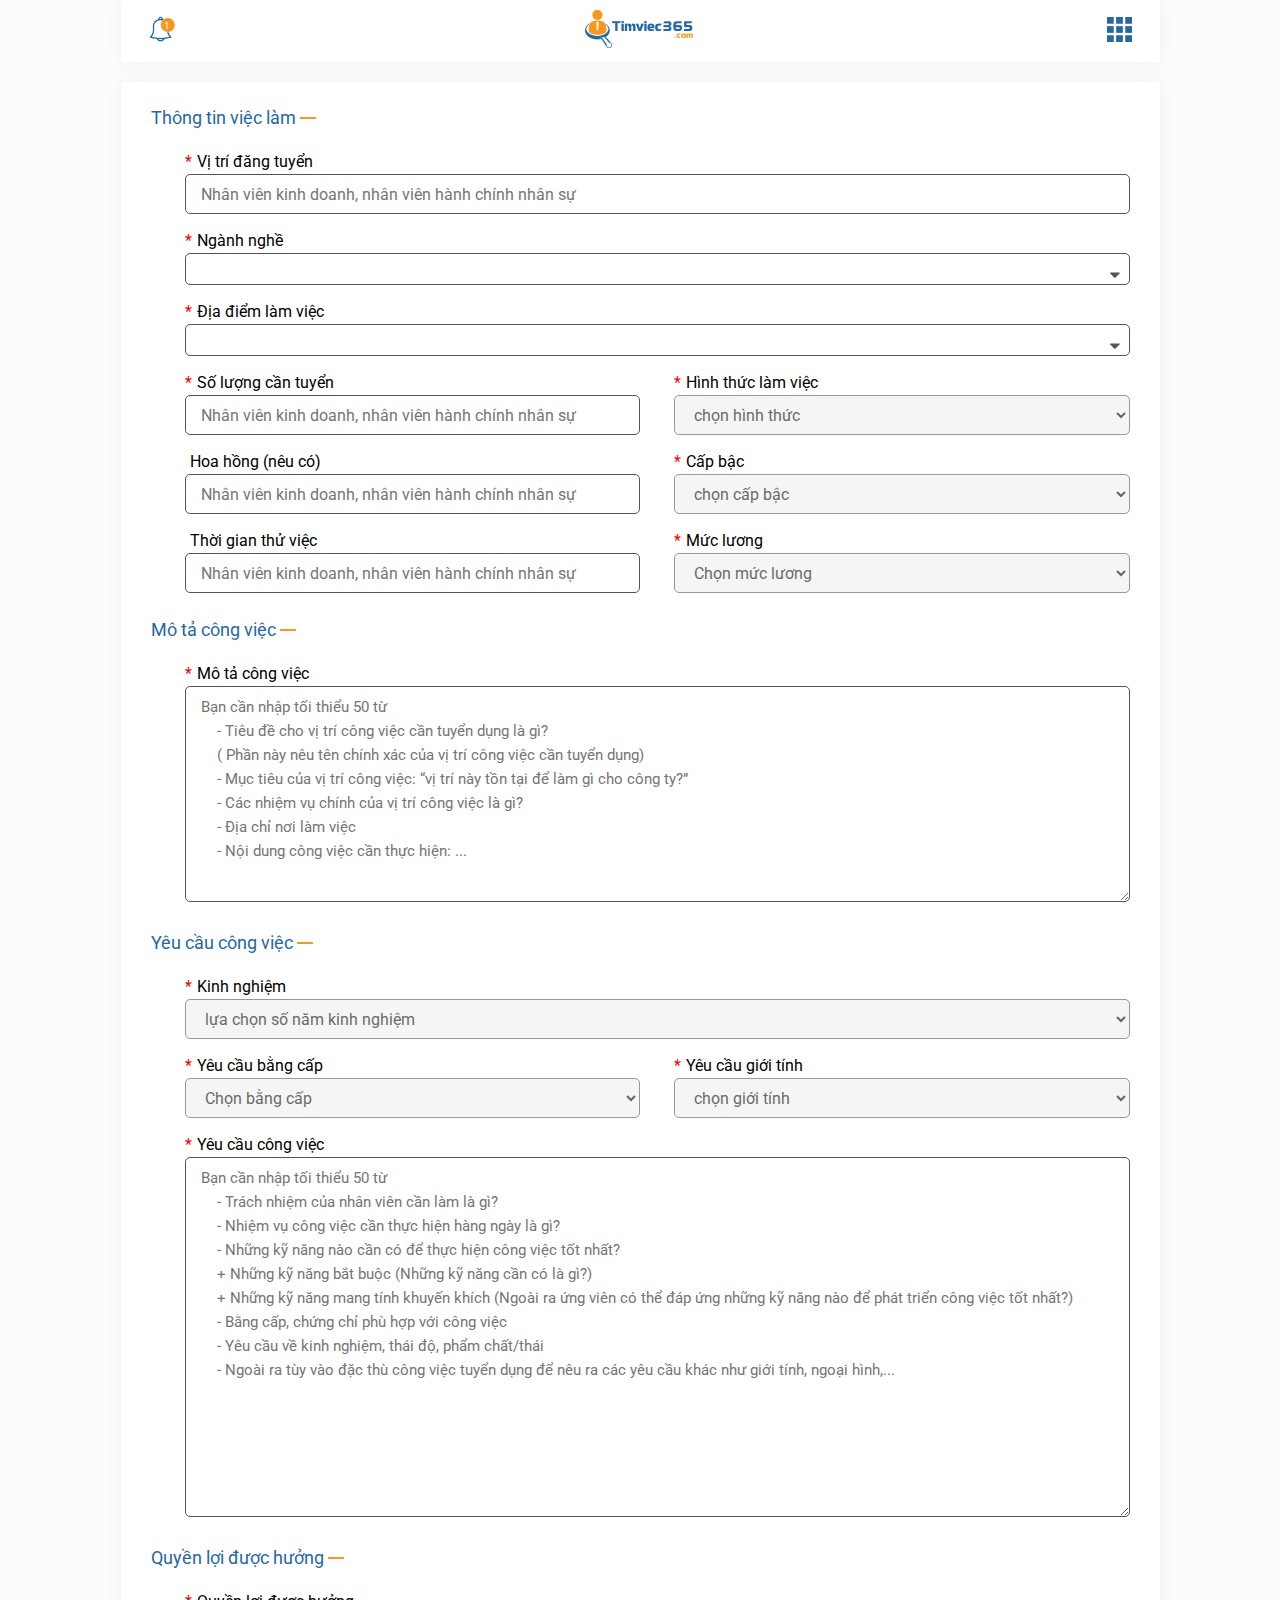
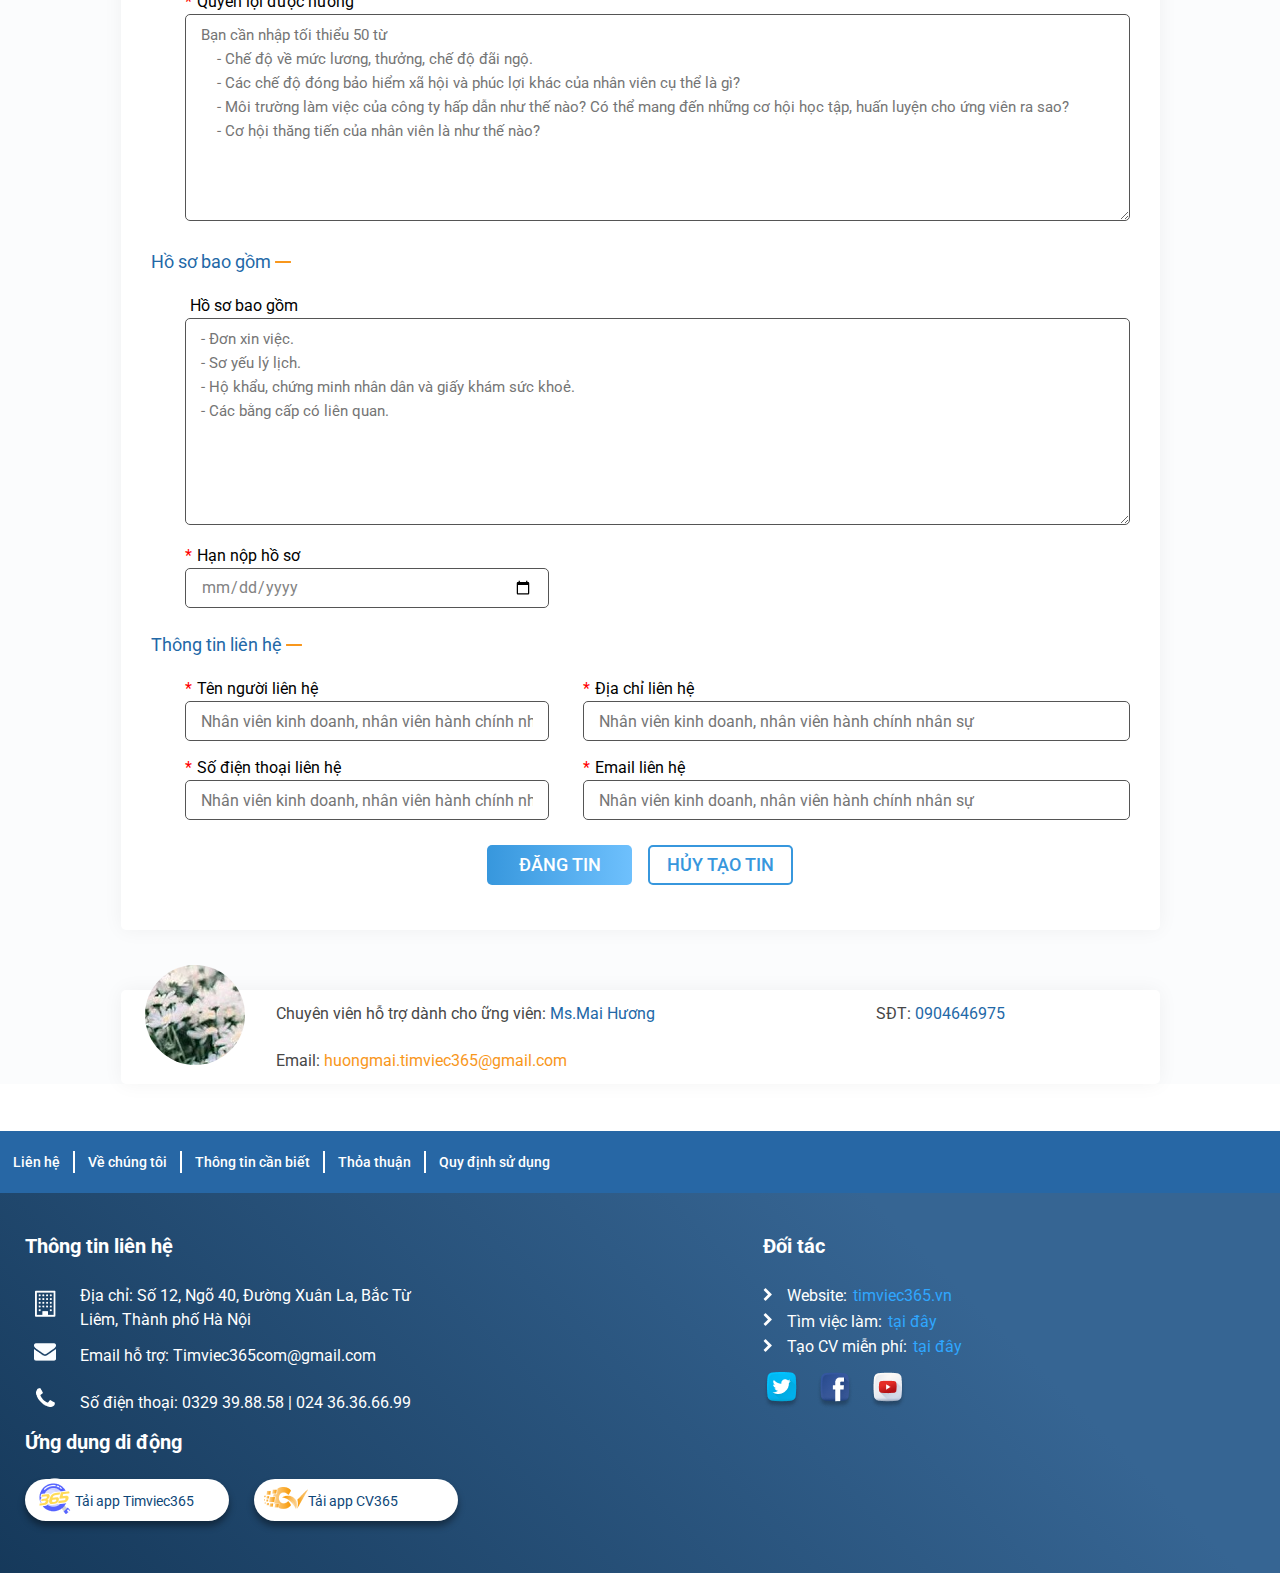
<file: index.html>
<!DOCTYPE html>
<html lang="en">

<head>
    <meta charset="UTF-8">
    <meta http-equiv="X-UA-Compatible" content="IE=edge">
    <meta name="viewport" content="width=device-width, initial-scale=1.0">
    <link rel="stylesheet" href="./style/main.css" />
    <title>Thông tin ứng viên</title>
</head>

<body>
    <div class="d_flex">
        <div class="page_cover" onclick="hideMenu()"></div>
        <div class="left_nav">
            <header class="d_flex justify_content_center align_items_center tab_button">
                <img src="./image/logo_trang.png" alt="timviec365.com">

                <div class="menu_cancel">
                    <img onclick="hideMenu()" style="width: 1.3rem;" src="./image/icon/cancel.svg" alt="">
                </div>
            </header>
            <section class="user_info ">
                <div class="user_image ">
                    <div class="user_name"><span>NHÀ TUYỂN DỤNG</span></div>
                    <img src="./image/logo.png" alt="timviec365.com" />
                </div>
                <div class="user_title"><span>Công ty Công nghệ thông tin - VNPT</span></div>
            </section>
            <section class="nav">
                <div class="nav_item " tab_target="quan_ly_chung" onclick="openTab(this)">
                    <div class="item_wrapper ">
                        <div class="tab_img"><img src="./image/icon/quan_ly_chung.png" alt=""></div>
                        <div><span>Quản lý chung</span></div>
                    </div>
                </div>

                <div class="nav_item collapse active" role="button">
                    <div class="item_wrapper justify_content_between">
                        <div class="d_flex align_items_center">
                            <div class="tab_img"><img src="./image/icon/tin_tuyen_dung.png" alt=""></div>
                            <div><span>Tin tuyển dụng</span></div>
                        </div>
                        <div>
                            <img class="collapse_togle rotage_180" src="./image/icon/arrow_down.png" alt="">
                        </div>
                    </div>
                </div>
                <div class="collapse_content" style="max-height: none;">
                    <div class="nav_collapse_item collapse_item">
                        <div class="item_wrapper ">
                            <div class="d_flex align_items_center" tab_target="dang_tin_moi" onclick="openTab(this)">
                                <div class="tab_img"></div>
                                <div class="dot dot_active"></div>
                                <div><span>Đăng tin mới</span></div>
                            </div>
                        </div>
                    </div>
                    <div class="nav_collapse_item collapse_item">
                        <div class="item_wrapper ">
                            <div class="d_flex align_items_center">
                                <div class="tab_img"></div>
                                <div class="dot "></div>
                                <div><span>Quản lý tin</span></div>
                            </div>
                        </div>
                    </div>
                    <div class="nav_collapse_item collapse_item ">
                        <div class="item_wrapper ">
                            <div class="d_flex align_items_center">
                                <div class="tab_img"></div>
                                <div class="dot"></div>
                                <div><span>Tin đã đăng</span></div>
                            </div>
                        </div>
                    </div>
                </div>


                <div class="nav_item collapse ">
                    <div class="item_wrapper justify_content_between">
                        <div class="d_flex align_items_center">
                            <div class="tab_img"><img src="./image/icon/quan_ly_ho_so.png" alt=""></div>
                            <div><span>Quản lý hồ sơ</span></div>
                        </div>
                        <div>
                            <img class="collapse_togle" src="./image/icon/arrow_down.png" alt="">
                        </div>
                    </div>
                </div>

                <div class="collapse_content">
                    <div class="nav_collapse_item  collapse_item">
                        <div class="item_wrapper  ">
                            <div class="d_flex align_items_center">
                                <div class="tab_img"></div>
                                <div class="dot dot_active"></div>
                                <div><span>Lọc hồ sơ</span></div>
                            </div>
                        </div>
                    </div>
                    <div class="nav_collapse_item  collapse_item">
                        <div class="item_wrapper ">
                            <div class="d_flex align_items_center">
                                <div class="tab_img"></div>
                                <div class="dot"></div>
                                <div><span>Thêm hồ so</span></div>
                            </div>
                        </div>
                    </div>
                </div>

                <div class="nav_item collapse ">
                    <div class="item_wrapper justify_content_between">
                        <div class="d_flex align_items_center">
                            <div class="tab_img"><img src="./image/icon/tim_kiem_ung_vien.png" alt=""></div>
                            <div><span>Tìm kiếm ứng viên</span></div>
                        </div>
                        <div>
                            <img class="collapse_togle" src="./image/icon/arrow_down.png" alt="">
                        </div>
                    </div>
                </div>
                <div class="collapse_content">
                    <div class="nav_collapse_item collapse_item ">
                        <div class="item_wrapper ">
                            <div class="d_flex align_items_center">
                                <div class="tab_img"></div>
                                <div class="dot dot_active"></div>
                                <div><span>Ứng viên mới</span></div>
                            </div>
                        </div>
                    </div>
                    <div class="nav_collapse_item  collapse_item">
                        <div class="item_wrapper ">
                            <div class="d_flex align_items_center">
                                <div class="tab_img"></div>
                                <div class="dot"></div>
                                <div><span>Danh sách ứng viên</span></div>
                            </div>
                        </div>
                    </div>
                </div>

                <div class="nav_item  ">
                    <div class="item_wrapper justify_content_between">
                        <div class="d_flex align_items_center">
                            <div class="tab_img"><img src="./image/icon/giui_mail.png" alt=""></div>
                            <div><span>Giửi Gmail marketing</span></div>
                        </div>
                        <div>

                        </div>
                    </div>
                </div>
                <div class="nav_item  ">
                    <div class="item_wrapper justify_content_between">
                        <div class="d_flex align_items_center">
                            <div class="tab_img"><img src="./image/icon/tin_nhan_tu_ung_vien.png" alt=""></div>
                            <div><span>Tin nhắn ứng viên</span></div>
                        </div>
                        <div>

                        </div>
                    </div>
                </div>
                <div class="nav_item  ">
                    <div class="item_wrapper justify_content_between">
                        <div class="d_flex align_items_center">
                            <div class="tab_img"><img src="./image/icon/quan_ly_tai_khoan.png" alt=""></div>
                            <div><span>Quản lý tài khoản</span></div>
                        </div>
                        <div>

                        </div>
                    </div>
                </div>
                <div class="nav_item  ">
                    <div class="item_wrapper justify_content_between">
                        <div class="d_flex align_items_center">
                            <div class="tab_img"><img src="./image/icon/dong_gop_y_kien.png" alt=""></div>
                            <div><span>Đóng góp ý kiến</span></div>
                        </div>
                        <div>

                        </div>
                    </div>
                </div>
            </section>
        </div>
        <div class="main_content">
            <div class="container">
                <div class="nav_bar">
                    <div class="CV_filer_price">
                        <span>Điểm mất phí lọc hồ sơ: <b>50</b></span>
                    </div>
                    <nav>
                        <ul>
                            <li>Trang chủ</li>
                            <li>Bảng giá</li>
                            <li>Đăng tin</li>
                            <li>Tìm kiếm ững viên</li>
                        </ul>
                        <div class="notify">
                            <img src="./image/icon/bell.png" alt="">
                            <span>1</span>
                        </div>

                        <div class=" logout">
                            <div>
                                <img src="./image/icon/logout.png" alt="">
                            </div>
                            <div><span>Đăng xuất</span></div>
                        </div>

                        <div class="header_mobile">
                            <img src="./image/logo_big.png" alt="">
                        </div>
                        <div class="header_mobile">
                            <img onclick="showMenu()" class="menu_icon" src="./image/icon/menu.png" alt="">
                        </div>
                    </nav>
                    <div class="mobile_menu ">
                        <div class="menu_cancel">
                            <img onclick="hideMenu()" style="width: 1.3rem;" src="./image/icon/cancel.svg" alt="">
                        </div>
                        <ul>
                            <li>Trang chủ</li>
                            <li>Bảng giá</li>
                            <li>Đăng tin</li>
                            <li>Tìm kiếm ững viên</li>
                        </ul>
                        <div class=" logout">
                            <div>
                                <img src="./image/icon/logout.png" alt="">
                            </div>
                            <div><span>Đăng xuất</span></div>
                        </div>
                    </div>
                </div>


                <div class="work_place">
                    <section class="user_infomation">
                        <div class="user_detail">
                            <div class="user_avata" style="background: url(./image/user_avata.jpg);">
                            </div>
                            <div class="detail_item">
                                <span>Chuyên viên hỗ trợ<span class="hidden_text"> dành cho ững viên</span>: <span class="hightlight">Ms.Mai Hương</span></span>
                            </div>
                            <div class="detail_item">
                                <span>SĐT: <span class="hightlight"> 0904646975</span></span>
                            </div>
                            <div class="detail_item zalo">
                                <span>Zalo: <span class="hightlight">0904646975</span></span>
                            </div>
                            <div class="detail_item">
                                <span>Email: <span class="hightlight email">huongmai.timviec365@gmail.com</span></span>
                            </div>
                        </div>
                    </section>
                    <section class="page_tab general_setting quan_ly_chung ">
                        <div class="tab_content">
                            <div>
                                <img src="./image/gift.svg" alt="">
                            </div>
                            <div>
                                <h3>CHÚC MỪNG BẠN ĐÃ ĐĂNG TIN TUYỂN DỤNG THÀNH CÔNG</h3>
                            </div>
                            <div>
                                <p>Tin tuyển dụng của bạn đã được duyệt và được hiển thị trong danh sách việc làm của Timviec365.com</p>
                                <br/>
                                <p>Tin tuyển dụng của bạn có thể chưa tối ưu về nội dung để tiếp cận nhiều ứng viên và thu hút ứng viên nộp hồ sơ, hãy liên hệ với chuyên viên để chúng tôi có thể hướng dẫn bạn đăng tin hiệu quả nhất</p>
                                <br/>
                                <p>Tăng tốc tuyển dụng ! Chúng tôi sẽ tối ưu nội dung đăng tin giúp bạn, cùng đó đưa ra giải pháp hiệu quả và chiến lược tuyển dụng trên facebook, google,... giúp tìm được ứng viên chất lượng nhanh chóng</p>
                            </div>

                            <div class=" refer_link">
                                <a class="button_pill" href="#"><span>Tăng tốc ứng dụng</span></a>
                                <a class="button_pill" style="background: #3797DD;" href="#"><span>ứng viên tiềm năng</span></a>
                            </div>
                        </div>
                    </section>

                    <section class="page_tab CV_filer_form dang_tin_moi page_tab_avtive">
                        <form action="#" method="POST">
                            <div class="job_filler  ">
                                <div class="fillter_title fillter_collapse">
                                    <div>
                                        <span>
                                        Thông tin việc làm
                                    </span>
                                    </div>

                                    <div class="fillter_toggle  collapse_togle ">
                                        <span></span>
                                        <span></span>
                                    </div>
                                </div>
                                <div class="fillter_content collapse_content " style="max-height:none">
                                    <div class="fillter_input">
                                        <div>
                                            <label>
                                            <span>*</span>
                                            <span>Vị trí đăng tuyển</span>
                                            </label>
                                        </div>
                                        <div>
                                            <input required class="input_required" type="text" name="job_posision" placeholder="Nhân viên kinh doanh, nhân viên hành chính nhân sự">
                                        </div>
                                    </div>

                                    <div class="fillter_input">
                                        <div>
                                            <label>
                                            <span>*</span>
                                            <span>Ngành nghề</span>
                                            </label>
                                        </div>
                                        <div>
                                            <div class="selector">
                                                <div class="selector_holder" onclick="openDropDown(this)">

                                                </div>
                                                <div class="selector_dropdown ">
                                                    <div class="select_item ">
                                                        trưởng phòng
                                                    </div>
                                                    <div class="select_item ">
                                                        nhân viên
                                                    </div>
                                                    <div class="select_item ">
                                                        hanh chinh
                                                    </div>
                                                </div>
                                                <div class="drop_down_toggle">
                                                    <img src="./image/icon/down_toggle.png" alt="">
                                                </div>
                                            </div>
                                        </div>
                                    </div>

                                    <div class="fillter_input">
                                        <div>
                                            <label>
                                            <span>*</span>
                                            <span>Địa điểm làm việc</span>
                                            </label>
                                        </div>
                                        <div>
                                            <div class="selector">
                                                <div class="selector_holder" onclick="openDropDown(this)">

                                                </div>

                                                <div class="selector_dropdown ">
                                                    <div class="select_item ">
                                                        Hà nội
                                                    </div>
                                                    <div class="select_item ">
                                                        Hồ chí minh
                                                    </div>
                                                    <div class="select_item ">
                                                        Đà nẵng
                                                    </div>
                                                </div>
                                                <div class="drop_down_toggle">
                                                    <img src="./image/icon/down_toggle.png" alt="">
                                                </div>
                                            </div>
                                        </div>
                                    </div>
                                    <div class="filter_wrapper">
                                        <div class="fillter_input">
                                            <div>
                                                <label>
                                                <span>*</span>
                                                <span>Số lượng cần tuyển</span>
                                                </label>
                                            </div>
                                            <div>
                                                <input required class="input_required" type="text" name="job_posision" placeholder="Nhân viên kinh doanh, nhân viên hành chính nhân sự">
                                            </div>
                                        </div>
                                        <div class="fillter_input">
                                            <div>
                                                <label>
                                                <span>*</span>
                                                <span>Hình thức làm việc</span>
                                                </label>
                                            </div>
                                            <div>
                                                <select required>
                                                    <option value="" disabled selected>chọn hình thức </option>
                                                    <option value="online">online</option>
                                                    <option value="partime">partime</option>
                                                    <option value="fulltime">fulltime</option>
                                                    </select>
                                            </div>
                                        </div>
                                        <div class="fillter_input">
                                            <div>
                                                <label>
                                                <span></span>
                                                <span>Hoa hồng (nêu có)</span>
                                                </label>
                                            </div>
                                            <div>
                                                <input type="text" name="job_posision" placeholder="Nhân viên kinh doanh, nhân viên hành chính nhân sự">
                                            </div>
                                        </div>
                                        <div class="fillter_input">
                                            <div>
                                                <label>
                                                <span>*</span>
                                                <span>Cấp bậc</span>
                                                </label>
                                            </div>
                                            <div>
                                                <select required> 
                                                    <option value="" disabled selected>chọn cấp bậc</option>
                                                    <option value="truong phong">trưởng phòng</option>
                                                    <option value="nhan vien">nhân viên</option>
                                                   
                                                    </select>
                                            </div>
                                        </div>
                                        <div class="fillter_input">
                                            <div>
                                                <label>
                                                <span></span>
                                                <span>Thời gian thử việc</span>
                                                </label>
                                            </div>
                                            <div>
                                                <input type="text" name="job_posision" placeholder="Nhân viên kinh doanh, nhân viên hành chính nhân sự">
                                            </div>
                                        </div>
                                        <div class="fillter_input">
                                            <div>
                                                <label>
                                                <span>*</span>
                                                <span>Mức lương</span>
                                                </label>
                                            </div>
                                            <div>
                                                <select required>
                                                    <option value="" disabled selected>Chọn mức lương</option>
                                                    <option value="5-10"> 5 ~ 10 triệu </option>
                                                    <option value="10-20"> 10 ~ 20 triệu </option>
                                                    <option value="20-30"> 20 ~ 30 triệu </option>
                                                    </select>
                                            </div>
                                        </div>

                                    </div>
                                </div>

                            </div>
                            <div class="job_filler  ">
                                <div class="fillter_title fillter_collapse">
                                    <div>
                                        <span>
                                        Mô tả công việc
                                    </span>
                                    </div>

                                    <div class="fillter_toggle  collapse_togle ">
                                        <span></span>
                                        <span></span>
                                    </div>
                                </div>
                                <div class="fillter_content collapse_content " style="max-height: none;">

                                    <div class="fillter_input">
                                        <div>
                                            <label>
                                            <span>*</span>
                                            <span>Mô tả công việc</span>
                                            </label>
                                        </div>
                                        <div>
                                            <textarea id="job_descript" style="height:216px" name="job_descript" placeholder="Bạn cần nhập tối thiểu 50 từ
    - Tiêu đề cho vị trí công việc cần tuyển dụng là gì?
    ( Phần này nêu tên chính xác của vị trí công việc cần tuyển dụng)
    - Mục tiêu của vị trí công việc: “vị trí này tồn tại để làm gì cho công ty?”
    - Các nhiệm vụ chính của vị trí công việc là gì?
    - Địa chỉ nơi làm việc
    - Nội dung công việc cần thực hiện: ... 
                                        "></textarea>
                                        </div>
                                    </div>

                                </div>

                            </div>
                            <div class="job_filler  ">
                                <div class="fillter_title fillter_collapse">
                                    <div>
                                        <span>
                                        Yêu cầu công việc
                                    </span>
                                    </div>

                                    <div class="fillter_toggle  collapse_togle ">
                                        <span></span>
                                        <span></span>
                                    </div>
                                </div>
                                <div class="fillter_content collapse_content " style="max-height: none;">

                                    <div class="fillter_input">
                                        <div>
                                            <label>
                                            <span>*</span>
                                            <span>Kinh nghiệm</span>
                                            </label>
                                        </div>
                                        <div>
                                            <select required>
                                            <option value="" disabled selected>lựa chọn số năm kinh nghiệm</option>
                                            <option value="1">1 năm</option>
                                            <option value="2">2 năm</option>
                                            <option value="3">3 năm</option>
                                            <option value="4">4 năm</option>
                                            <option value="5">5 năm</option>
                                            </select>
                                        </div>
                                    </div>

                                    <div class="filter_wrapper">
                                        <div class="fillter_input">
                                            <div>
                                                <label>
                                                <span>*</span>
                                                <span>Yêu cầu bằng cấp</span>
                                                </label>
                                            </div>
                                            <div>
                                                <select required>
                                                <option value="" disabled selected>Chọn bằng cấp</option>
                                                <option value="dai hoc">Đại học</option>
                                                <option value="cao dang">Cao đằng</option>
                                                <option value="khong">Không</option>
                                            </select>
                                            </div>
                                        </div>
                                        <div class="fillter_input">
                                            <div>
                                                <label>
                                                <span>*</span>
                                                <span>Yêu cầu giới tính</span>
                                                </label>
                                            </div>
                                            <div>
                                                <select required>
                                                <option value="" disabled selected>chọn giới tính</option>
                                                <option value="nam">nam</option>
                                                <option value="nu">nữ</option>
                                                <option value="khong">không</option>
                                                
                                            </select>
                                            </div>
                                        </div>
                                    </div>
                                    <div class="fillter_input">
                                        <div>
                                            <label>
                                            <span>*</span>
                                            <span>Yêu cầu công việc</span>
                                            </label>
                                        </div>
                                        <div>
                                            <textarea id="job_require" style="height: 360px;" placeholder="Bạn cần nhập tối thiểu 50 từ
    - Trách nhiệm của nhân viên cần làm là gì?
    - Nhiệm vụ công việc cần thực hiện hàng ngày là gì?
    - Những kỹ năng nào cần có để thực hiện công việc tốt nhất?
    + Những kỹ năng bắt buộc (Những kỹ năng cần có là gì?)
    + Những kỹ năng mang tính khuyến khích (Ngoài ra ứng viên có thể đáp ứng những kỹ năng nào để phát triển công việc tốt nhất?)
    - Bằng cấp, chứng chỉ phù hợp với công việc
    - Yêu cầu về kinh nghiệm, thái độ, phẩm chất/thái
    - Ngoài ra tùy vào đặc thù công việc tuyển dụng để nêu ra các yêu cầu khác như giới tính, ngoại hình,..."></textarea>
                                        </div>
                                    </div>

                                </div>

                            </div>
                            <div class="job_filler  ">
                                <div class="fillter_title fillter_collapse">
                                    <div>
                                        <span>
                                        Quyền lợi được hưởng
                                    </span>
                                    </div>

                                    <div class="fillter_toggle  collapse_togle ">
                                        <span></span>
                                        <span></span>
                                    </div>
                                </div>
                                <div class="fillter_content collapse_content " style="max-height: none;">

                                    <div class="fillter_input">
                                        <div>
                                            <label>
                                            <span>*</span>
                                            <span>Quyền lợi được hưởng</span>
                                            </label>
                                        </div>
                                        <div>
                                            <textarea name="job_descript" placeholder="Bạn cần nhập tối thiểu 50 từ
    - Chế độ về mức lương, thưởng, chế độ đãi ngộ.
    - Các chế độ đóng bảo hiểm xã hội và phúc lợi khác của nhân viên cụ thể là gì?
    - Môi trường làm việc của công ty hấp dẫn như thế nào? Có thể mang đến những cơ hội học tập, huấn luyện cho ứng viên ra sao?
    - Cơ hội thăng tiến của nhân viên là như thế nào?
                                        "></textarea>
                                        </div>
                                    </div>

                                </div>

                            </div>
                            <div class="job_filler  ">
                                <div class="fillter_title fillter_collapse">
                                    <div>
                                        <span>
                                        Hồ sơ bao gồm
                                    </span>
                                    </div>

                                    <div class="fillter_toggle  collapse_togle ">
                                        <span></span>
                                        <span></span>
                                    </div>
                                </div>
                                <div class="fillter_content collapse_content " style="max-height: none;">

                                    <div class="fillter_input">
                                        <div>
                                            <label>
                                            <span></span>
                                            <span>Hồ sơ bao gồm</span>
                                            </label>
                                        </div>
                                        <div>
                                            <textarea id="brief_include" class="not_require" name="job_descript" placeholder="- Đơn xin việc.
- Sơ yếu lý lịch.
- Hộ khẩu, chứng minh nhân dân và giấy khám sức khoẻ.
- Các bằng cấp có liên quan."></textarea>
                                        </div>
                                    </div>

                                    <div class="filter_wrapper_35">
                                        <div class="fillter_input">
                                            <div>
                                                <label>
                                                <span>*</span>
                                                <span>Hạn nộp hồ sơ</span>
                                                </label>
                                            </div>
                                            <div>
                                                <input type="date" class="date input_required" required>
                                                <!-- placeholder="Ngày / Tháng / Năm" onfocus="(this.type='date')" onfocus="(this.type='date')" -->
                                            </div>
                                        </div>
                                    </div>


                                </div>

                            </div>
                            <div class="job_filler  ">
                                <div class="fillter_title fillter_collapse">
                                    <div>
                                        <span>
                                        Thông tin liên hệ
                                    </span>
                                    </div>

                                    <div class="fillter_toggle  collapse_togle ">
                                        <span></span>
                                        <span></span>
                                    </div>
                                </div>
                                <div class="fillter_content collapse_content " style="max-height: none;">
                                    <div class="filter_wrapper_35">


                                        <div class="fillter_input">
                                            <div>
                                                <label>
                                            <span>*</span>
                                            <span>Tên người liên hệ</span>
                                            </label>
                                            </div>
                                            <div>
                                                <input required class="input_required" type="text" name="job_posision" placeholder="Nhân viên kinh doanh, nhân viên hành chính nhân sự">
                                            </div>
                                        </div>

                                        <div class="fillter_input">
                                            <div>
                                                <label>
                                            <span>*</span>
                                            <span>Địa chỉ liên hệ</span>
                                            </label>
                                            </div>
                                            <div>
                                                <input required class="input_required" type="text" name="job_posision" placeholder="Nhân viên kinh doanh, nhân viên hành chính nhân sự">
                                            </div>
                                        </div>

                                        <div class="fillter_input">
                                            <div>
                                                <label>
                                            <span>*</span>
                                            <span>Số điện thoại liên hệ</span>
                                            </label>
                                            </div>
                                            <div>
                                                <input required class="input_required" type="text" name="job_posision" placeholder="Nhân viên kinh doanh, nhân viên hành chính nhân sự">
                                            </div>



                                        </div>

                                        <div class="fillter_input">
                                            <div>
                                                <label>
                                                <span>*</span>
                                                <span>Email liên hệ</span>
                                                </label>
                                            </div>
                                            <div>
                                                <input required class="input_required" type="text" name="job_posision" placeholder="Nhân viên kinh doanh, nhân viên hành chính nhân sự">
                                            </div>
                                        </div>

                                    </div>
                                </div>

                            </div>
                            <div class="d_flex justify_content_center">
                                <input type="submit" style="display: none;" class="form_submit_button" value="Đăng tin">
                                <div class="button" onclick="dangtin()">Đăng tin</div>
                                <div class="button_outline">hủy tạo tin</div>
                            </div>
                        </form>
                    </section>

                </div>


            </div>
        </div>
    </div>
    <footer class="page_footer">
        <div class="footer_link">
            <a href="#">Liên hệ</a>
            <a href="#">Về chúng tôi</a>
            <a href="#">Thông tin cần biết</a>
            <a href="#">Thỏa thuận</a>
            <a href="#">Quy định sử dụng</a>
        </div>
        <div class="footer_info">
            <div>
                <h3>Thông tin liên hệ</h3>
                <div class="infomation">
                    <div><img src="./image/icon/building.png" alt=""></div>
                    <div><span>Địa chỉ: Số 12, Ngõ 40, Đường Xuân La, Bắc Từ Liêm, Thành phố Hà Nội</span></div>
                </div>
                <div class="infomation">
                    <div><img src="./image/icon/mail.png" alt=""></div>
                    <div><span>Email hỗ trợ: Timviec365com@gmail.com
                    </span></div>
                </div>
                <div class="infomation">
                    <div><img src="./image/icon/phone.png" alt=""></div>
                    <div><span>Số điện thoại: 0329 39.88.58  |  024 36.36.66.99</span></div>
                </div>
            </div>
            <div>
                <h3>Đối tác</h3>
                <div class="infomation">
                    <div><img src="./image/icon/arrow_right.png" alt=""></div>
                    <div><span>Website:</span><a href="#">timviec365.vn</a></div>
                </div>
                <div class="infomation">
                    <div><img src="./image/icon/arrow_right.png" alt=""></div>
                    <div><span>Tìm việc làm:</span><a href="#">tại đây</a></div>
                </div>
                <div class="infomation">
                    <div><img src="./image/icon/arrow_right.png" alt=""></div>
                    <div><span>Tạo CV miễn phí:</span><a href="#">tại đây</a></div>
                </div>
                <div class="infomation" style="margin-top: 12px;">
                    <div><img src="./image/icon/tweeter.png" alt=""></div>
                    <div><img src="./image/icon/facebbook.png" alt=""></div>
                    <div><img src="./image/icon/youtube.png" alt=""></div>
                </div>
            </div>
            <div>
                <h3>Ứng dụng di động</h3>
                <div class="list_app">
                    <div class="app">
                        <div><img src="./image/icon/app_timviec.png" alt=""></div>
                        <div><span>Tải app Timviec365</span></div>
                    </div>
                    <div class="app">
                        <div><img src="./image/icon/app_cv.png" alt=""></div>
                        <div><span>Tải app CV365</span></div>
                    </div>
                </div>
            </div>
        </div>
    </footer>
    <script src="main.js"></script>
</body>

</html>
</file>
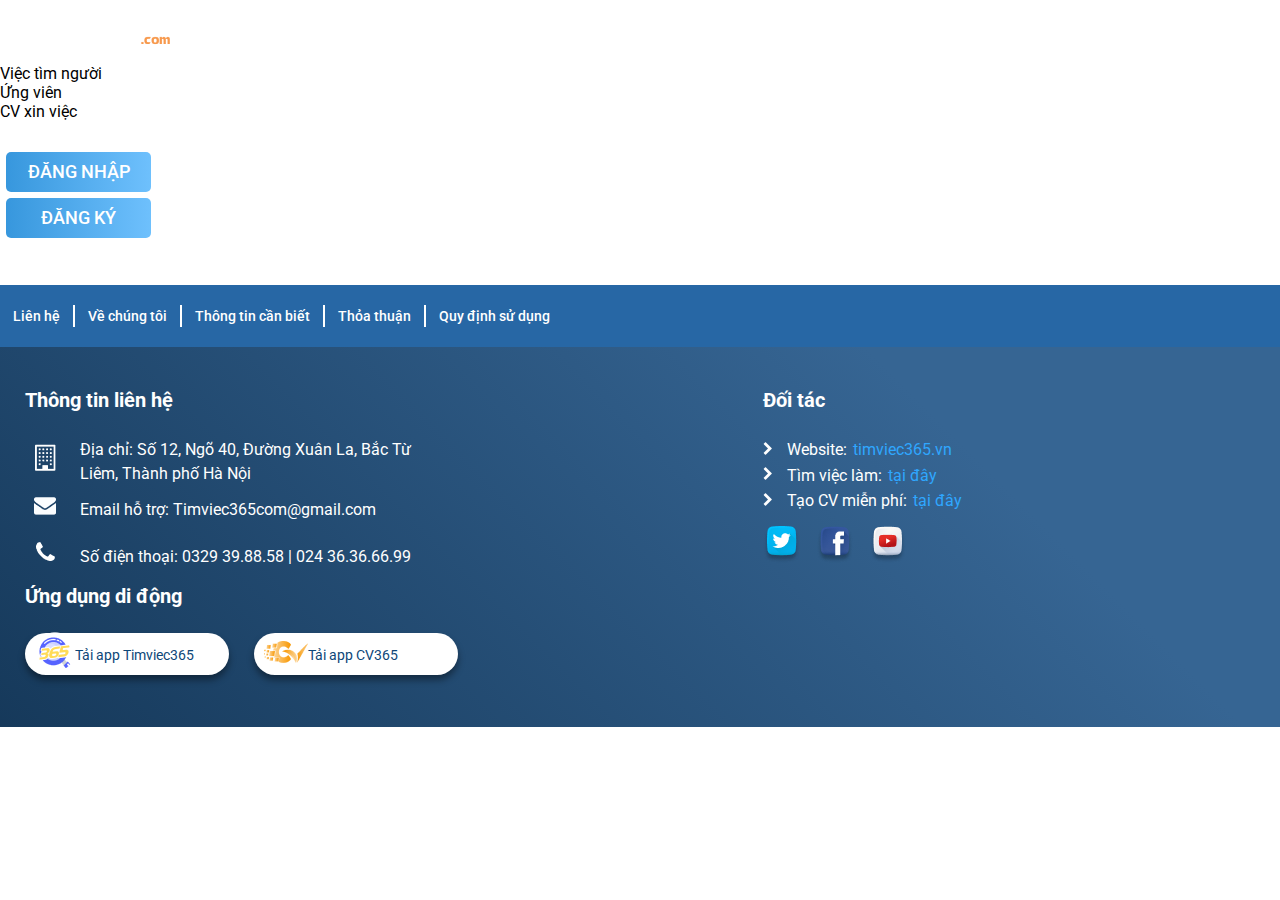
<file: home.html>
<!DOCTYPE html>
<html lang="en">

<head>
    <meta charset="UTF-8">
    <meta http-equiv="X-UA-Compatible" content="IE=edge">
    <meta name="viewport" content="width=device-width, initial-scale=1.0">
    <link rel="stylesheet" href="./style/home.css" />
    <title>Thông tin ứng viên</title>
</head>

<body>
    <div class="home_page">
        <header>
            <div class="home_nav">
                <nav>
                    <div><img src="./image/logo_home.png" alt=""></div>
                    <div>
                        <ul>
                            <li>Việc tìm người</li>
                            <li>Ứng viên</li>
                            <li>CV xin việc</li>
                        </ul>
                        <div class="menu">
                            <img src="./image/icon/menu_white.png" alt="">
                        </div>
                        <div class="Auth">
                            <a href="#" class="button"><span>Đăng nhập</span></a>
                            <a href="#" class="button"><span>Đăng ký</span></a>
                        </div>

                    </div>
                </nav>
            </div>
        </header>
    </div>
    <footer class="page_footer">
        <div class="footer_link">
            <a href="#">Liên hệ</a>
            <a href="#">Về chúng tôi</a>
            <a href="#">Thông tin cần biết</a>
            <a href="#">Thỏa thuận</a>
            <a href="#">Quy định sử dụng</a>
        </div>
        <div class="footer_info">
            <div>
                <h3>Thông tin liên hệ</h3>
                <div class="infomation">
                    <div><img src="./image/icon/building.png" alt=""></div>
                    <div><span>Địa chỉ: Số 12, Ngõ 40, Đường Xuân La, Bắc Từ Liêm, Thành phố Hà Nội</span></div>
                </div>
                <div class="infomation">
                    <div><img src="./image/icon/mail.png" alt=""></div>
                    <div><span>Email hỗ trợ: Timviec365com@gmail.com
                    </span></div>
                </div>
                <div class="infomation">
                    <div><img src="./image/icon/phone.png" alt=""></div>
                    <div><span>Số điện thoại: 0329 39.88.58  |  024 36.36.66.99</span></div>
                </div>
            </div>
            <div>
                <h3>Đối tác</h3>
                <div class="infomation">
                    <div><img src="./image/icon/arrow_right.png" alt=""></div>
                    <div><span>Website:</span><a href="#">timviec365.vn</a></div>
                </div>
                <div class="infomation">
                    <div><img src="./image/icon/arrow_right.png" alt=""></div>
                    <div><span>Tìm việc làm:</span><a href="#">tại đây</a></div>
                </div>
                <div class="infomation">
                    <div><img src="./image/icon/arrow_right.png" alt=""></div>
                    <div><span>Tạo CV miễn phí:</span><a href="#">tại đây</a></div>
                </div>
                <div class="infomation" style="margin-top: 12px;">
                    <div><img src="./image/icon/tweeter.png" alt=""></div>
                    <div><img src="./image/icon/facebbook.png" alt=""></div>
                    <div><img src="./image/icon/youtube.png" alt=""></div>
                </div>
            </div>
            <div>
                <h3>Ứng dụng di động</h3>
                <div class="list_app">
                    <div class="app">
                        <div><img src="./image/icon/app_timviec.png" alt=""></div>
                        <div><span>Tải app Timviec365</span></div>
                    </div>
                    <div class="app">
                        <div><img src="./image/icon/app_cv.png" alt=""></div>
                        <div><span>Tải app CV365</span></div>
                    </div>
                </div>
            </div>
        </div>
    </footer>
    <script src="main.js"></script>
</body>

</html>
</file>
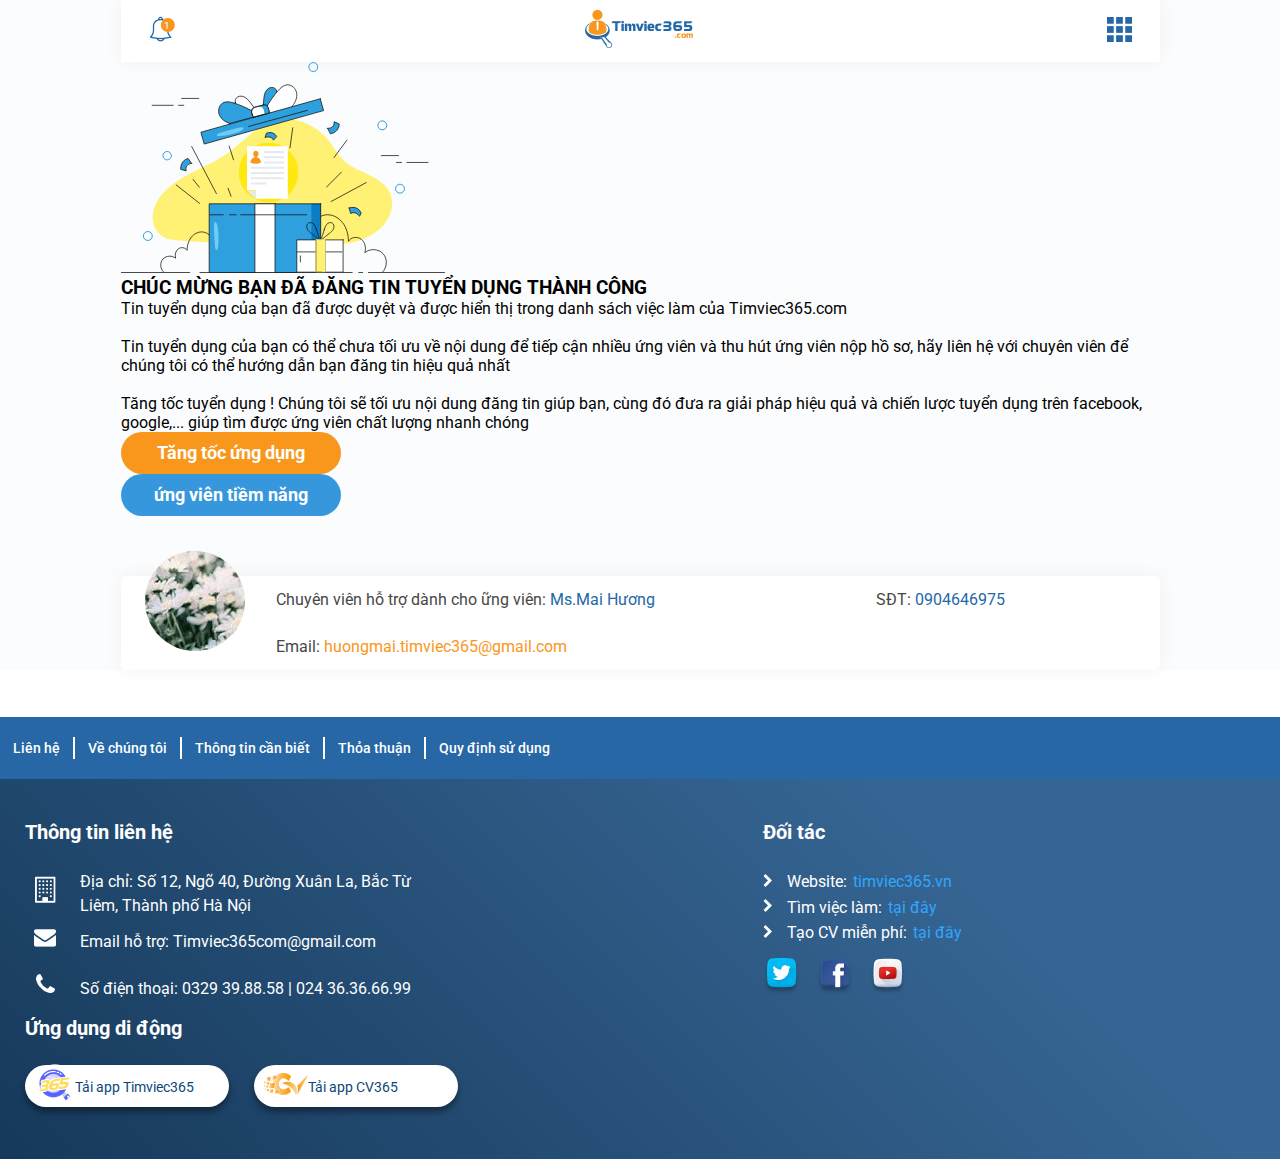
<file: quanlychung.html>
<!DOCTYPE html>
<html lang="en">

<head>
    <meta charset="UTF-8">
    <meta http-equiv="X-UA-Compatible" content="IE=edge">
    <meta name="viewport" content="width=device-width, initial-scale=1.0">
    <link rel="stylesheet" href="./style/main.css" />
    <title>Thông tin ứng viên</title>
</head>

<body>
    <div class="d_flex">
        <div class="page_cover" onclick="hideMenu()"></div>
        <div class="left_nav">
            <header class="d_flex justify_content_center align_items_center">
                <img src="./image/logo_trang.png" alt="timviec365.com">

                <div class="menu_cancel">
                    <img onclick="hideMenu()" style="width: 1.3rem;" src="./image/icon/cancel.svg" alt="">
                </div>
            </header>
            <section class="user_info ">
                <div class="user_image ">
                    <div class="user_name"><span>NHÀ TUYỂN DỤNG</span></div>
                    <img src="./image/logo.png" alt="timviec365.com" />
                </div>
                <div class="user_title"><span>Công ty Công nghệ thông tin - VNPT</span></div>
            </section>
            <section class="nav">
                <div class="nav_item ">
                    <div class="item_wrapper ">
                        <div class="tab_img"><img src="./image/icon/quan_ly_chung.png" alt=""></div>
                        <div><span>Quản lý chung</span></div>
                    </div>
                </div>

                <div class="nav_item collapse active" role="button">
                    <div class="item_wrapper justify_content_between">
                        <div class="d_flex align_items_center">
                            <div class="tab_img"><img src="./image/icon/tin_tuyen_dung.png" alt=""></div>
                            <div><span>Tin tuyển dụng</span></div>
                        </div>
                        <div>
                            <img class="collapse_togle" src="./image/icon/arrow_down.png" alt="">
                        </div>
                    </div>
                </div>
                <div class="collapse_content">
                    <div class="nav_collapse_item collapse_item">
                        <div class="item_wrapper ">
                            <div class="d_flex align_items_center">
                                <div class="tab_img"></div>
                                <div class="dot dot_active"></div>
                                <div><span>Đăng tin mới</span></div>
                            </div>
                        </div>
                    </div>
                    <div class="nav_collapse_item collapse_item">
                        <div class="item_wrapper ">
                            <div class="d_flex align_items_center">
                                <div class="tab_img"></div>
                                <div class="dot "></div>
                                <div><span>Quản lý tin</span></div>
                            </div>
                        </div>
                    </div>
                    <div class="nav_collapse_item collapse_item ">
                        <div class="item_wrapper ">
                            <div class="d_flex align_items_center">
                                <div class="tab_img"></div>
                                <div class="dot"></div>
                                <div><span>Tin đã đăng</span></div>
                            </div>
                        </div>
                    </div>
                </div>


                <div class="nav_item collapse ">
                    <div class="item_wrapper justify_content_between">
                        <div class="d_flex align_items_center">
                            <div class="tab_img"><img src="./image/icon/quan_ly_ho_so.png" alt=""></div>
                            <div><span>Quản lý hồ sơ</span></div>
                        </div>
                        <div>
                            <img class="collapse_togle" src="./image/icon/arrow_down.png" alt="">
                        </div>
                    </div>
                </div>

                <div class="collapse_content">
                    <div class="nav_collapse_item  collapse_item">
                        <div class="item_wrapper  ">
                            <div class="d_flex align_items_center">
                                <div class="tab_img"></div>
                                <div class="dot dot_active"></div>
                                <div><span>Lọc hồ sơ</span></div>
                            </div>
                        </div>
                    </div>
                    <div class="nav_collapse_item  collapse_item">
                        <div class="item_wrapper ">
                            <div class="d_flex align_items_center">
                                <div class="tab_img"></div>
                                <div class="dot"></div>
                                <div><span>Thêm hồ so</span></div>
                            </div>
                        </div>
                    </div>
                </div>

                <div class="nav_item collapse ">
                    <div class="item_wrapper justify_content_between">
                        <div class="d_flex align_items_center">
                            <div class="tab_img"><img src="./image/icon/tim_kiem_ung_vien.png" alt=""></div>
                            <div><span>Tìm kiếm ứng viên</span></div>
                        </div>
                        <div>
                            <img class="collapse_togle" src="./image/icon/arrow_down.png" alt="">
                        </div>
                    </div>
                </div>
                <div class="collapse_content">
                    <div class="nav_collapse_item collapse_item ">
                        <div class="item_wrapper ">
                            <div class="d_flex align_items_center">
                                <div class="tab_img"></div>
                                <div class="dot dot_active"></div>
                                <div><span>Ứng viên mới</span></div>
                            </div>
                        </div>
                    </div>
                    <div class="nav_collapse_item  collapse_item">
                        <div class="item_wrapper ">
                            <div class="d_flex align_items_center">
                                <div class="tab_img"></div>
                                <div class="dot"></div>
                                <div><span>Danh sách ứng viên</span></div>
                            </div>
                        </div>
                    </div>
                </div>

                <div class="nav_item  ">
                    <div class="item_wrapper justify_content_between">
                        <div class="d_flex align_items_center">
                            <div class="tab_img"><img src="./image/icon/giui_mail.png" alt=""></div>
                            <div><span>Giửi Gmail marketing</span></div>
                        </div>
                        <div>

                        </div>
                    </div>
                </div>
                <div class="nav_item  ">
                    <div class="item_wrapper justify_content_between">
                        <div class="d_flex align_items_center">
                            <div class="tab_img"><img src="./image/icon/tin_nhan_tu_ung_vien.png" alt=""></div>
                            <div><span>Tin nhắn ứng viên</span></div>
                        </div>
                        <div>

                        </div>
                    </div>
                </div>
                <div class="nav_item  ">
                    <div class="item_wrapper justify_content_between">
                        <div class="d_flex align_items_center">
                            <div class="tab_img"><img src="./image/icon/quan_ly_tai_khoan.png" alt=""></div>
                            <div><span>Quản lý tài khoản</span></div>
                        </div>
                        <div>

                        </div>
                    </div>
                </div>
                <div class="nav_item  ">
                    <div class="item_wrapper justify_content_between">
                        <div class="d_flex align_items_center">
                            <div class="tab_img"><img src="./image/icon/dong_gop_y_kien.png" alt=""></div>
                            <div><span>Đóng góp ý kiến</span></div>
                        </div>
                        <div>

                        </div>
                    </div>
                </div>
            </section>
        </div>
        <div class="main_content">
            <div class="container">
                <div class="nav_bar">
                    <div class="CV_filer_price">
                        <span>Điểm mất phí lọc hồ sơ: <b>50</b></span>
                    </div>
                    <nav>
                        <ul>
                            <li>Trang chủ</li>
                            <li>Bảng giá</li>
                            <li>Đăng tin</li>
                            <li>Tìm kiếm ững viên</li>
                        </ul>
                        <div class="notify">
                            <img src="./image/icon/bell.png" alt="">
                            <span>1</span>
                        </div>

                        <div class=" logout">
                            <div>
                                <img src="./image/icon/logout.png" alt="">
                            </div>
                            <div><span>Đăng xuất</span></div>
                        </div>

                        <div class="header_mobile">
                            <img src="./image/logo_big.png" alt="">
                        </div>
                        <div class="header_mobile">
                            <img onclick="showMenu()" class="menu_icon" src="./image/icon/menu.png" alt="">
                        </div>
                    </nav>
                    <div class="mobile_menu ">
                        <div class="menu_cancel">
                            <img onclick="hideMenu()" style="width: 1.3rem;" src="./image/icon/cancel.svg" alt="">
                        </div>
                        <ul>
                            <li>Trang chủ</li>
                            <li>Bảng giá</li>
                            <li>Đăng tin</li>
                            <li>Tìm kiếm ững viên</li>
                        </ul>
                        <div class=" logout">
                            <div>
                                <img src="./image/icon/logout.png" alt="">
                            </div>
                            <div><span>Đăng xuất</span></div>
                        </div>
                    </div>
                </div>


                <div class="work_place">
                    <section class="user_infomation">
                        <div class="user_detail">
                            <div class="user_avata" style="background: url(./image/user_avata.jpg);">
                            </div>
                            <div class="detail_item">
                                <span>Chuyên viên hỗ trợ<span class="hidden_text"> dành cho ững viên</span>: <span class="hightlight">Ms.Mai Hương</span></span>
                            </div>
                            <div class="detail_item">
                                <span>SĐT: <span class="hightlight"> 0904646975</span></span>
                            </div>
                            <div class="detail_item zalo">
                                <span>Zalo: <span class="hightlight">0904646975</span></span>
                            </div>
                            <div class="detail_item">
                                <span>Email: <span class="hightlight email">huongmai.timviec365@gmail.com</span></span>
                            </div>
                        </div>
                    </section>
                    <section class="general_setting">
                        <div>
                            <img src="./image/gift.svg" alt="">
                        </div>
                        <div>
                            <h3>CHÚC MỪNG BẠN ĐÃ ĐĂNG TIN TUYỂN DỤNG THÀNH CÔNG</h3>
                        </div>
                        <div>
                            <p>Tin tuyển dụng của bạn đã được duyệt và được hiển thị trong danh sách việc làm của Timviec365.com</p>
                            <br/>
                            <p>Tin tuyển dụng của bạn có thể chưa tối ưu về nội dung để tiếp cận nhiều ứng viên và thu hút ứng viên nộp hồ sơ, hãy liên hệ với chuyên viên để chúng tôi có thể hướng dẫn bạn đăng tin hiệu quả nhất</p>
                            <br/>
                            <p>Tăng tốc tuyển dụng ! Chúng tôi sẽ tối ưu nội dung đăng tin giúp bạn, cùng đó đưa ra giải pháp hiệu quả và chiến lược tuyển dụng trên facebook, google,... giúp tìm được ứng viên chất lượng nhanh chóng</p>
                        </div>

                        <div class=" refer_link">
                            <a class="button_pill" href="#"><span>Tăng tốc ứng dụng</span></a>
                            <a class="button_pill" style="background: #3797DD;" href="#"><span>ứng viên tiềm năng</span></a>
                        </div>
                    </section>
                </div>


            </div>
        </div>
    </div>
    <footer class="page_footer">
        <div class="footer_link">
            <a href="#">Liên hệ</a>
            <a href="#">Về chúng tôi</a>
            <a href="#">Thông tin cần biết</a>
            <a href="#">Thỏa thuận</a>
            <a href="#">Quy định sử dụng</a>
        </div>
        <div class="footer_info">
            <div>
                <h3>Thông tin liên hệ</h3>
                <div class="infomation">
                    <div><img src="./image/icon/building.png" alt=""></div>
                    <div><span>Địa chỉ: Số 12, Ngõ 40, Đường Xuân La, Bắc Từ Liêm, Thành phố Hà Nội</span></div>
                </div>
                <div class="infomation">
                    <div><img src="./image/icon/mail.png" alt=""></div>
                    <div><span>Email hỗ trợ: Timviec365com@gmail.com
                    </span></div>
                </div>
                <div class="infomation">
                    <div><img src="./image/icon/phone.png" alt=""></div>
                    <div><span>Số điện thoại: 0329 39.88.58  |  024 36.36.66.99</span></div>
                </div>
            </div>
            <div>
                <h3>Đối tác</h3>
                <div class="infomation">
                    <div><img src="./image/icon/arrow_right.png" alt=""></div>
                    <div><span>Website:</span><a href="#">timviec365.vn</a></div>
                </div>
                <div class="infomation">
                    <div><img src="./image/icon/arrow_right.png" alt=""></div>
                    <div><span>Tìm việc làm:</span><a href="#">tại đây</a></div>
                </div>
                <div class="infomation">
                    <div><img src="./image/icon/arrow_right.png" alt=""></div>
                    <div><span>Tạo CV miễn phí:</span><a href="#">tại đây</a></div>
                </div>
                <div class="infomation" style="margin-top: 12px;">
                    <div><img src="./image/icon/tweeter.png" alt=""></div>
                    <div><img src="./image/icon/facebbook.png" alt=""></div>
                    <div><img src="./image/icon/youtube.png" alt=""></div>
                </div>
            </div>
            <div>
                <h3>Ứng dụng di động</h3>
                <div class="list_app">
                    <div class="app">
                        <div><img src="./image/icon/app_timviec.png" alt=""></div>
                        <div><span>Tải app Timviec365</span></div>
                    </div>
                    <div class="app">
                        <div><img src="./image/icon/app_cv.png" alt=""></div>
                        <div><span>Tải app CV365</span></div>
                    </div>
                </div>
            </div>
        </div>
    </footer>
    <script src="main.js"></script>
</body>

</html>
</file>
<file: style/main.css>
@import url("https://fonts.googleapis.com/css2?family=Open+Sans:wght@300;400;700&display=swap");
@import url("https://fonts.googleapis.com/css2?family=Roboto:wght@300;500;700&display=swap");
* {
  margin: 0;
  padding: 0;
  box-sizing: border-box;
}

:root {
  font-family: Roboto, sans-serif;
}

html {
  scroll-behavior: smooth;
}

.button_pill {
  width: 220px;
  height: 42px;
  background: #F8971C;
  border-radius: 50px;
  display: flex;
  justify-content: center;
  align-items: center;
  text-decoration: none;
}
.button_pill span {
  font-weight: bold;
  font-size: 18px;
  line-height: 38px;
  text-align: center;
  color: #FFFFFF;
}

.button,
.button_outline {
  text-decoration: none;
  outline: none;
  cursor: pointer;
  width: 145px;
  height: 40px;
  font-weight: 500;
  font-size: 18px;
  line-height: 24px;
  text-transform: uppercase;
  border-radius: 5px;
  display: flex;
  align-items: center;
  justify-content: center;
  transition: 0.3s;
  margin: 6px;
}

.button {
  background: linear-gradient(90deg, #3797DD 0%, #72C3FF 106.9%);
  color: #fff;
}
.button:hover {
  background: linear-gradient(90deg, #3084c0 0%, #67b0e7 106.9%);
}

.button_outline {
  color: #3797DD;
  border: 2px solid #3797DD;
}
.button_outline:hover {
  background: linear-gradient(90deg, #3797DD 0%, #72C3FF 106.9%);
  color: #fff;
}

.d_flex {
  display: flex;
}

.justify_content_center {
  justify-content: center;
}

.justify_content_between {
  justify-content: space-between;
}

.align_items_center {
  align-items: center;
}

.container {
  max-width: 1039px;
  margin: 0 auto;
}

.dot {
  width: 10px;
  height: 10px;
  border: 1.5px solid #FFFFFF;
  border-radius: 50%;
  margin-right: 12px;
}

.rotage_180 {
  transform: rotate(180deg);
}

.dot_active {
  width: 10px;
  height: 10px;
  border-radius: 50%;
  margin-right: 12px;
  background: #42FF00;
  box-shadow: 0px 1px 1px rgba(0, 0, 0, 0.25);
}

.collapse_togle {
  transition: 0.3s;
}

.collapse_content {
  max-height: 0;
  overflow: hidden;
  transition: max-height 0.2s ease-out;
}

.page_cover {
  display: none;
  position: fixed;
  top: 0;
  left: 0;
  width: 100vw;
  height: 100vh;
  z-index: 500;
}

.selector {
  position: relative;
}
.selector .selector_holder {
  padding: 6px 13px;
  min-height: 32px;
  height: auto !important;
  border-radius: 5px;
  border: 2px solid rgba(0, 0, 0, 0.25);
  display: flex;
  flex-wrap: wrap;
  align-items: center;
  height: 40px;
  background: #FFFFFF;
  border: 0.5px solid #555555;
  border-radius: 5px;
}
.selector .drop_down_toggle {
  position: absolute;
  top: 10px;
  right: 10px;
}
.selector .selector_dropdown {
  display: none;
  position: absolute;
  right: 0;
  top: 40px;
  width: 100%;
  background: #fff;
  border: 0.5px solid #555555;
  z-index: 1000;
  box-shadow: 0 3px 6px #55555544;
  border-bottom-left-radius: 5px;
  border-bottom-right-radius: 5px;
}
.selector .active_selector {
  display: block;
}
.selector .select_item {
  padding: 0 13px;
  border-top: none;
  display: flex;
  align-items: center;
  height: 40px;
}
.selector .selector_holder_item {
  padding: 0 7px;
  margin-top: 4px;
  height: 24px;
  background: #F0F9FF;
  border: 0.2px solid #3797DD;
  border-radius: 2px;
  display: flex;
  align-items: center;
  font-size: 15px;
  line-height: 24px;
  color: #2268A7;
  margin-left: 8px;
}
.selector .selector_holder_item img {
  margin-left: 10px;
}

.left_nav {
  width: 305px;
  min-height: 100vh;
  padding-bottom: 5rem;
  transition: 0.3s;
  background: linear-gradient(180deg, #2fa7ff 0%, #0c75c4 88.54%, #2268a7 100%);
}
.left_nav header {
  position: relative;
  height: 61px;
  background: linear-gradient(180deg, #2fa7ff 27.08%, #3493e8 100%);
  box-shadow: 0px 1px 1px rgba(0, 0, 0, 0.1);
}
.left_nav header .logo {
  width: 131px;
  height: 47px;
}
.left_nav header .menu_cancel {
  position: absolute;
  right: 20px;
  display: none;
}
@media (max-width: 1400px) {
  .left_nav {
    position: fixed;
    top: 0;
    right: -1000px;
    z-index: 1000;
    overflow: auto;
    top: 0;
    bottom: 0;
    overflow-y: scroll;
    overflow-x: hidden;
  }
  .left_nav::-webkit-scrollbar {
    display: none;
  }
  .left_nav {
    -ms-overflow-style: none;
    scrollbar-width: none;
  }
  .left_nav header .menu_cancel {
    display: block;
  }
}
.left_nav .user_info {
  display: flex;
  flex-direction: column;
  justify-content: flex-end;
  align-items: center;
  padding: 19px 0 31px 0;
  border-bottom: 1px solid #2268A7;
}
.left_nav .user_info .user_image {
  display: flex;
  flex-direction: column;
  justify-content: flex-end;
  align-items: center;
  width: 132px;
  height: 132px;
  border-radius: 50%;
  background: linear-gradient(180deg, rgba(255, 255, 255, 0) 0%, #ffffff 66.67%), url(../image/user_info_bg.png);
  background-size: cover;
  background-position: center;
  border: 1.5px solid #63a9e9;
  padding-bottom: 1rem;
}
.left_nav .user_info .user_image .user_name {
  font-family: Open Sans;
  font-style: normal;
  font-weight: bold;
  font-size: 13px;
  line-height: 18px;
  text-transform: uppercase;
  color: #14528a;
  text-align: center;
}
.left_nav .user_info .user_image img {
  width: 81.45px;
  height: 28px;
}
.left_nav .user_info .user_title {
  width: 207px;
  height: 56px;
  font-family: Roboto;
  font-style: normal;
  font-weight: 500;
  font-size: 18px;
  line-height: 28px;
  text-align: center;
  color: #FFFFFF;
}
.left_nav .nav {
  padding-top: 20px;
}
.left_nav .nav .nav_item,
.left_nav .nav .nav_collapse_item {
  height: 46px;
  padding: 16px;
  margin-top: 2px;
  display: flex;
  align-items: center;
  cursor: pointer;
  outline: none;
  transition: 0.3s;
}
.left_nav .nav .nav_item .item_wrapper,
.left_nav .nav .nav_collapse_item .item_wrapper {
  width: 100%;
  display: flex;
  align-items: center;
}
.left_nav .nav .nav_item .item_wrapper span,
.left_nav .nav .nav_collapse_item .item_wrapper span {
  font-family: Roboto;
  font-style: normal;
  font-weight: 500;
  font-size: 16px;
  line-height: 24px;
  color: #FFFFFF;
}
.left_nav .nav .nav_item .item_wrapper .tab_img,
.left_nav .nav .nav_collapse_item .item_wrapper .tab_img {
  width: 40px;
}
.left_nav .nav .nav_item .item_wrapper .dot,
.left_nav .nav .nav_collapse_item .item_wrapper .dot {
  margin-right: 12px;
}
.left_nav .nav .nav_item .item_wrapper .collapse_togle,
.left_nav .nav .nav_collapse_item .item_wrapper .collapse_togle {
  transition: 0.3s;
}
.left_nav .nav .collapse_content {
  max-height: 0;
  overflow: hidden;
  transition: max-height 0.2s ease-out;
}
.left_nav .nav .active,
.left_nav .nav .nav_item:hover {
  position: relative;
  background: #005FA8;
  border-radius: 0px 30px 30px 0px;
}
.left_nav .nav .active::before,
.left_nav .nav .nav_item:hover::before {
  content: "";
  position: absolute;
  top: 0;
  left: 0;
  width: 4px;
  height: 46px;
  background: #F8971C;
}

.left_nav_active {
  right: 0;
}

.main_content {
  flex: 1;
  background: #FBFCFD;
}
.main_content .work_place {
  display: flex;
  flex-direction: column;
}
.main_content .nav_bar {
  display: flex;
  justify-content: space-between;
  align-items: center;
  padding-top: 14px;
}
.main_content .nav_bar .CV_filer_price {
  width: 221px;
  height: 36px;
  background: #E4EFF8;
  border: 0.5px solid #CAE8FF;
  border-radius: 20px;
  display: flex;
  justify-content: center;
  align-items: center;
}
.main_content .nav_bar .CV_filer_price span {
  font-family: Roboto;
  font-style: normal;
  font-weight: normal;
  font-size: 15px;
  line-height: 24px;
  color: #2268A7;
}
.main_content .nav_bar .CV_filer_price span b {
  font-family: Roboto;
  font-style: normal;
  font-weight: bold;
  font-size: 16px;
  line-height: 24px;
  color: #FF0000;
}
.main_content .nav_bar nav {
  display: flex;
  align-items: center;
}
.main_content .nav_bar nav ul {
  list-style: none;
  display: flex;
}
.main_content .nav_bar nav ul li {
  margin: 0 18px;
}
.main_content .nav_bar nav ul li:last-child {
  margin-right: 0;
}
.main_content .nav_bar nav ul li:first-child {
  margin-left: 0;
}
.main_content .nav_bar nav .header_mobile {
  display: none;
  cursor: pointer;
}
.main_content .nav_bar nav .notify {
  position: relative;
  margin: 0 28px;
}
.main_content .nav_bar nav .notify span {
  position: absolute;
  width: 14px;
  height: 14px;
  right: 0;
  top: 2px;
  transform: translateX(20%);
  background: #F8971C;
  color: #fff;
  border-radius: 50%;
  font-size: 10px;
  display: flex;
  justify-content: center;
  align-items: center;
}
.main_content .nav_bar nav .logout {
  width: 117px;
  padding: 0 11px;
  height: 34px;
  background: #3797DD;
  border-radius: 5px;
  display: flex;
  justify-content: space-between;
  align-items: center;
}
.main_content .nav_bar nav .logout span {
  font-family: Roboto;
  font-style: normal;
  font-weight: 500;
  font-size: 15px;
  line-height: 24px;
  color: #FFFFFF;
}
.main_content .nav_bar .mobile_menu {
  position: fixed;
  z-index: 1000;
  top: 0;
  right: -1000px;
  background: linear-gradient(180deg, #2FA7FF 0%, #0C75C4 88.54%, #2268A7 100%);
  width: 60vw;
  height: 100vh;
  color: #fff;
  display: none;
  flex-direction: column;
  direction: rtl;
  padding: 34px 32px;
  transition: 0.5s;
}
.main_content .nav_bar .mobile_menu .menu_cancel {
  margin-bottom: 40px;
}
.main_content .nav_bar .mobile_menu ul {
  list-style: none;
}
.main_content .nav_bar .mobile_menu ul li {
  margin-top: 16px;
  font-size: 1.2rem;
}
.main_content .nav_bar .mobile_menu .logout {
  margin-top: 48px;
  width: 117px;
  padding: 0 11px;
  height: 34px;
  border: 2px solid #fff;
  border-radius: 5px;
  display: flex;
  justify-content: space-between;
  align-items: center;
}
.main_content .nav_bar .mobile_menu .logout span {
  font-family: Roboto;
  font-style: normal;
  font-weight: 500;
  font-size: 15px;
  line-height: 24px;
  color: #FFFFFF;
}
.main_content .nav_bar .mobile_menu_active {
  right: 0;
}
.main_content .user_infomation {
  margin-top: 45px;
  position: relative;
}
.main_content .user_infomation .user_avata {
  position: absolute;
  bottom: 7px;
  left: -3px;
  width: 66px;
  height: 66px;
  border-radius: 50%;
  background-size: cover;
  background-repeat: no-repeat;
  background-position: center;
}
.main_content .user_infomation .user_detail {
  height: 52px;
  background: #FFFFFF;
  box-shadow: 0px 0px 20px rgba(0, 0, 0, 0.05);
  border-radius: 5px;
  display: flex;
  justify-content: space-between;
  align-items: center;
  padding-left: 74px;
  padding-right: 30px;
}
.main_content .user_infomation .user_detail .hidden_text {
  display: none;
}
.main_content .user_infomation .user_detail .detail_item {
  font-family: Roboto;
  font-style: normal;
  font-weight: normal;
  font-size: 16px;
  line-height: 24px;
  color: #474747;
}
.main_content .user_infomation .user_detail .detail_item .hightlight {
  color: #2268A7;
}
.main_content .user_infomation .user_detail .detail_item .email {
  color: #F8971C;
}
.main_content .CV_filer_form {
  margin-top: 20px;
  padding: 24px 30px 45px 30px;
  background: #FFFFFF;
  box-shadow: 0px 0px 20px rgba(0, 0, 0, 0.05);
  border-radius: 5px;
}
.main_content .CV_filer_form form {
  display: grid;
  grid-template-columns: 1fr;
  row-gap: 25px;
}
.main_content .CV_filer_form form .button,
.main_content .CV_filer_form form .button_outline {
  margin: 0 8px;
}
.main_content .CV_filer_form .fillter_title {
  display: flex;
  align-items: center;
  width: fit-content;
  cursor: pointer;
}
.main_content .CV_filer_form .fillter_title span {
  font-size: 18px;
  line-height: 24px;
  color: #2268A7;
  margin-right: 24px;
}
.main_content .CV_filer_form .fillter_toggle {
  position: relative;
  display: flex;
  justify-content: center;
  align-items: center;
}
.main_content .CV_filer_form .fillter_toggle span {
  display: block;
  width: 16px;
  height: 2.5px;
  background: #F8971C;
  border-radius: 1px;
  transition: 0.3s;
  position: absolute;
}
.main_content .CV_filer_form .fillter_toggle_active span:last-of-type {
  transform: rotate(90deg);
}
.main_content .CV_filer_form .fillter_content {
  padding-left: 34px;
  padding-top: 5px;
}
.main_content .CV_filer_form .fillter_content .fillter_input {
  margin-top: 15px;
}
.main_content .CV_filer_form .fillter_content .fillter_input label {
  display: flex;
  align-items: center;
}
.main_content .CV_filer_form .fillter_content .fillter_input label span {
  display: block;
  font-style: normal;
  line-height: 24px;
  color: #000000;
}
.main_content .CV_filer_form .fillter_content .fillter_input label span:first-of-type {
  color: #FF0000;
  font-size: 1rem;
  margin-right: 5px;
}
.main_content .CV_filer_form .fillter_content .fillter_input input,
.main_content .CV_filer_form .fillter_content .fillter_input textarea,
.main_content .CV_filer_form .fillter_content .fillter_input select {
  width: 100%;
  padding: 0 15px;
  border: 0.5px solid #555555;
  border-radius: 5px;
  outline: none;
  font-family: Roboto;
  font-size: 16px;
  line-height: 24px;
}
.main_content .CV_filer_form .fillter_content .fillter_input input:active, .main_content .CV_filer_form .fillter_content .fillter_input input:focus,
.main_content .CV_filer_form .fillter_content .fillter_input textarea:active,
.main_content .CV_filer_form .fillter_content .fillter_input textarea:focus,
.main_content .CV_filer_form .fillter_content .fillter_input select:active,
.main_content .CV_filer_form .fillter_content .fillter_input select:focus {
  border-color: #c96060;
}
.main_content .CV_filer_form .fillter_content .fillter_input .date {
  color: #838383;
}
.main_content .CV_filer_form .fillter_content .fillter_input input,
.main_content .CV_filer_form .fillter_content .fillter_input select {
  height: 40px;
}
.main_content .CV_filer_form .fillter_content .fillter_input select:first-child {
  opacity: 60%;
}
.main_content .CV_filer_form .fillter_content .fillter_input textarea {
  height: 207px;
  font-size: 15px;
  padding: 8px 15px;
  line-height: 24px;
}
.main_content .CV_filer_form .fillter_content .filter_wrapper {
  display: grid;
  grid-template-columns: 1fr 1fr;
  column-gap: 34px;
}
.main_content .CV_filer_form .fillter_content .filter_wrapper_35 {
  display: grid;
  grid-template-columns: 364px 1fr;
  column-gap: 34px;
}
@media (max-width: 1400px) {
  .main_content .nav_bar {
    padding-top: 0;
  }
  .main_content .nav_bar .CV_filer_price {
    display: none;
  }
  .main_content .nav_bar nav {
    background: #fff;
    width: 100%;
    justify-content: space-between;
    padding: 10px 28px;
    box-shadow: 0px 0px 20px rgba(0, 0, 0, 0.05);
  }
  .main_content .nav_bar nav .header_mobile {
    display: block;
  }
  .main_content .nav_bar nav .notify {
    margin: 0;
  }
  .main_content .nav_bar nav ul,
.main_content .nav_bar nav .logout {
    display: none;
  }
  .main_content .nav_bar .mobile_menu {
    display: flex;
  }
  .main_content .work_place {
    display: flex;
    flex-direction: column-reverse;
  }
  .main_content .user_infomation {
    margin-top: 60px;
  }
  .main_content .user_infomation .user_avata {
    bottom: 19px;
    left: 24px;
    width: 100px;
    height: 100px;
  }
  .main_content .user_infomation .user_detail {
    height: 94px;
    padding-left: 155px;
    padding-right: 155px;
    flex-wrap: wrap;
    justify-content: flex-left;
    align-items: center;
  }
  .main_content .user_infomation .user_detail .zalo {
    display: none;
  }
  .main_content .user_infomation .user_detail .hidden_text {
    display: inline;
  }
}
@media (max-width: 760px) {
  .main_content .nav_bar nav {
    padding: 10px 13px;
  }
  .main_content .nav_bar .mobile_menu {
    width: 100vw;
  }
  .main_content .user_infomation {
    margin-top: 60px;
  }
  .main_content .user_infomation .user_avata {
    top: -40px;
    left: calc(100vw/2 - 50px);
    width: 100px;
    height: 100px;
  }
  .main_content .user_infomation .user_detail {
    height: 190px;
    padding-top: 60px;
    padding-left: 0;
    padding-right: 0;
    flex-direction: column;
    align-items: center;
    justify-content: center;
  }
  .main_content .user_infomation .user_detail .zalo {
    display: block;
  }
  .main_content .user_infomation .user_detail .hidden_text {
    display: none;
  }
  .main_content .CV_filer_form {
    padding: 11px 13px;
  }
  .main_content .CV_filer_form .fillter_content {
    padding-left: 0;
  }
  .main_content .CV_filer_form .fillter_content .fillter_input {
    margin-top: 15px;
  }
  .main_content .CV_filer_form .fillter_content .fillter_input label {
    display: flex;
    align-items: center;
  }
  .main_content .CV_filer_form .fillter_content .fillter_input label span {
    display: block;
    font-style: normal;
    line-height: 24px;
    color: #000000;
  }
  .main_content .CV_filer_form .fillter_content .fillter_input label span:first-of-type {
    color: #FF0000;
    font-size: 1rem;
    margin-right: 5px;
  }
  .main_content .CV_filer_form .fillter_content .fillter_input input,
.main_content .CV_filer_form .fillter_content .fillter_input textarea,
.main_content .CV_filer_form .fillter_content .fillter_input select {
    width: calc(100vw - 30px);
    padding: 0 15px;
    border: 0.5px solid #555555;
    border-radius: 5px;
    outline: none;
    font-family: Roboto;
    font-size: 16px;
    line-height: 24px;
  }
  .main_content .CV_filer_form .fillter_content .fillter_input input:active, .main_content .CV_filer_form .fillter_content .fillter_input input:focus,
.main_content .CV_filer_form .fillter_content .fillter_input textarea:active,
.main_content .CV_filer_form .fillter_content .fillter_input textarea:focus,
.main_content .CV_filer_form .fillter_content .fillter_input select:active,
.main_content .CV_filer_form .fillter_content .fillter_input select:focus {
    border-color: #c96060;
  }
  .main_content .CV_filer_form .fillter_content .fillter_input .date {
    color: #838383;
  }
  .main_content .CV_filer_form .fillter_content .fillter_input input,
.main_content .CV_filer_form .fillter_content .fillter_input select {
    height: 40px;
  }
  .main_content .CV_filer_form .fillter_content .fillter_input select:first-child {
    opacity: 60%;
  }
  .main_content .CV_filer_form .fillter_content .fillter_input textarea {
    height: 260px;
    font-size: 14px;
    padding: 8px;
  }
  .main_content .CV_filer_form .fillter_content .filter_wrapper {
    grid-template-columns: 1fr;
    column-gap: 0;
  }
  .main_content .CV_filer_form .fillter_content .filter_wrapper_35 {
    grid-template-columns: 1fr;
    column-gap: 0;
  }
}

.page_footer {
  margin-top: 47px;
  color: #fff;
}
.page_footer .footer_link {
  padding: 0 57px;
  background: #2767A5;
  height: 50px;
  display: flex;
  flex-wrap: wrap;
  align-items: center;
}
.page_footer .footer_link a {
  color: #fff;
  text-decoration: none;
  padding-right: 25px;
  margin-right: 20px;
  border-right: 2px solid #fff;
  font-weight: bold;
  font-size: 16px;
  line-height: 160.9%;
}
.page_footer .footer_link a:first-of-type {
  padding-left: 0;
}
.page_footer .footer_link a:last-of-type {
  border: none;
}
@media (max-width: 1400px) {
  .page_footer .footer_link {
    height: 62px;
    padding: 0 25px;
  }
  .page_footer .footer_link a {
    font-weight: 500;
    font-size: 14px;
    padding-right: 13px;
    margin-right: 13px;
  }
}
@media (max-width: 1400px) {
  .page_footer .footer_link {
    padding: 0 13px;
  }
}
.page_footer .footer_info {
  padding: 37px 57px;
  background: linear-gradient(225.02deg, #366593 24.99%, #072541 134.14%);
  min-height: 290px;
  display: grid;
  grid-template-columns: 3fr 2fr 1fr;
}
.page_footer .footer_info h3 {
  font-weight: bold;
  font-size: 20px;
  line-height: 160.9%;
  color: #FFFFFF;
  margin-bottom: 21px;
}
.page_footer .footer_info .infomation {
  display: flex;
  align-items: center;
}
.page_footer .footer_info .infomation div {
  max-width: 336px;
  font-size: 16px;
  line-height: 24px;
  font-weight: normal;
}
.page_footer .footer_info .infomation div a {
  margin-left: 6px;
  text-decoration: none;
  line-height: 160.9%;
  color: #2fa7ff;
}
.page_footer .footer_info .infomation img {
  margin-right: 15px;
}
.page_footer .footer_info .app {
  height: 42px;
  width: 204px;
  padding-left: 10px;
  display: flex;
  align-items: center;
  text-align: center;
  background: #FFFFFF;
  box-shadow: 0px 5px 7px rgba(0, 0, 0, 0.4);
  border-radius: 30px;
  margin-bottom: 15px;
}
.page_footer .footer_info .app span {
  font-size: 14px;
  line-height: 16px;
  color: #0D4778;
}
@media (max-width: 1400px) {
  .page_footer .footer_info {
    padding: 37px 25px;
    grid-template-columns: 3fr 2fr;
  }
  .page_footer .footer_info .list_app {
    display: flex;
  }
  .page_footer .footer_info .list_app .app {
    margin-left: 25px;
  }
  .page_footer .footer_info .list_app .app:first-of-type {
    margin-left: 0px;
  }
}
@media (max-width: 760px) {
  .page_footer .footer_info {
    padding: 23px 13px;
    grid-template-columns: 1fr;
  }
  .page_footer .footer_info .list_app {
    display: flex;
    flex-direction: column;
  }
  .page_footer .footer_info .list_app .app {
    margin-left: 25px;
    margin-left: 0px;
  }
}

.general_setting .tab_content {
  display: flex;
  flex-direction: column;
  align-items: center;
  text-align: center;
}
.general_setting .tab_content img {
  margin-top: 53px;
}
.general_setting .tab_content h3 {
  margin-top: 45px;
  margin-bottom: 41px;
  font-weight: bold;
  font-size: 24px;
  line-height: 24px;
  color: #FF950F;
}
.general_setting .tab_content p {
  width: 834px;
  font-style: normal;
  font-weight: normal;
  font-size: 18px;
  line-height: 32px;
  color: #222222;
}
.general_setting .tab_content .refer_link {
  display: flex;
  justify-content: center;
  margin-top: 41px;
}
.general_setting .tab_content .refer_link a {
  margin: 10px 15px;
}
@media (max-width: 1400px) {
  .general_setting .tab_content h3 {
    font-size: 20px;
  }
  .general_setting .tab_content p {
    width: 640px;
  }
}
@media (max-width: 760px) {
  .general_setting .tab_content h3 {
    font-size: 20px;
    line-height: 31px;
    width: 294px;
  }
  .general_setting .tab_content p {
    width: 329px;
  }
  .general_setting .tab_content .refer_link {
    flex-direction: column;
  }
}

.page_tab {
  display: none !important;
}

.page_tab_avtive {
  display: block !important;
}

/*# sourceMappingURL=main.css.map */
</file>
<file: style/home.css>
@import url("https://fonts.googleapis.com/css2?family=Open+Sans:wght@300;400;700&display=swap");
@import url("https://fonts.googleapis.com/css2?family=Roboto:wght@300;500;700&display=swap");
* {
  margin: 0;
  padding: 0;
  box-sizing: border-box;
}

:root {
  font-family: Roboto, sans-serif;
}

html {
  scroll-behavior: smooth;
}

.button_pill {
  width: 220px;
  height: 42px;
  background: #F8971C;
  border-radius: 50px;
  display: flex;
  justify-content: center;
  align-items: center;
  text-decoration: none;
}
.button_pill span {
  font-weight: bold;
  font-size: 18px;
  line-height: 38px;
  text-align: center;
  color: #FFFFFF;
}

.button,
.button_outline {
  text-decoration: none;
  outline: none;
  cursor: pointer;
  width: 145px;
  height: 40px;
  font-weight: 500;
  font-size: 18px;
  line-height: 24px;
  text-transform: uppercase;
  border-radius: 5px;
  display: flex;
  align-items: center;
  justify-content: center;
  transition: 0.3s;
  margin: 6px;
}

.button {
  background: linear-gradient(90deg, #3797DD 0%, #72C3FF 106.9%);
  color: #fff;
}
.button:hover {
  background: linear-gradient(90deg, #3084c0 0%, #67b0e7 106.9%);
}

.button_outline {
  color: #3797DD;
  border: 2px solid #3797DD;
}
.button_outline:hover {
  background: linear-gradient(90deg, #3797DD 0%, #72C3FF 106.9%);
  color: #fff;
}

.d_flex {
  display: flex;
}

.justify_content_center {
  justify-content: center;
}

.justify_content_between {
  justify-content: space-between;
}

.align_items_center {
  align-items: center;
}

.page_footer {
  margin-top: 47px;
  color: #fff;
}
.page_footer .footer_link {
  padding: 0 57px;
  background: #2767A5;
  height: 50px;
  display: flex;
  flex-wrap: wrap;
  align-items: center;
}
.page_footer .footer_link a {
  color: #fff;
  text-decoration: none;
  padding-right: 25px;
  margin-right: 20px;
  border-right: 2px solid #fff;
  font-weight: bold;
  font-size: 16px;
  line-height: 160.9%;
}
.page_footer .footer_link a:first-of-type {
  padding-left: 0;
}
.page_footer .footer_link a:last-of-type {
  border: none;
}
@media (max-width: 1400px) {
  .page_footer .footer_link {
    height: 62px;
    padding: 0 25px;
  }
  .page_footer .footer_link a {
    font-weight: 500;
    font-size: 14px;
    padding-right: 13px;
    margin-right: 13px;
  }
}
@media (max-width: 1400px) {
  .page_footer .footer_link {
    padding: 0 13px;
  }
}
.page_footer .footer_info {
  padding: 37px 57px;
  background: linear-gradient(225.02deg, #366593 24.99%, #072541 134.14%);
  min-height: 290px;
  display: grid;
  grid-template-columns: 3fr 2fr 1fr;
}
.page_footer .footer_info h3 {
  font-weight: bold;
  font-size: 20px;
  line-height: 160.9%;
  color: #FFFFFF;
  margin-bottom: 21px;
}
.page_footer .footer_info .infomation {
  display: flex;
  align-items: center;
}
.page_footer .footer_info .infomation div {
  max-width: 336px;
  font-size: 16px;
  line-height: 24px;
  font-weight: normal;
}
.page_footer .footer_info .infomation div a {
  margin-left: 6px;
  text-decoration: none;
  line-height: 160.9%;
  color: #2fa7ff;
}
.page_footer .footer_info .infomation img {
  margin-right: 15px;
}
.page_footer .footer_info .app {
  height: 42px;
  width: 204px;
  padding-left: 10px;
  display: flex;
  align-items: center;
  text-align: center;
  background: #FFFFFF;
  box-shadow: 0px 5px 7px rgba(0, 0, 0, 0.4);
  border-radius: 30px;
  margin-bottom: 15px;
}
.page_footer .footer_info .app span {
  font-size: 14px;
  line-height: 16px;
  color: #0D4778;
}
@media (max-width: 1400px) {
  .page_footer .footer_info {
    padding: 37px 25px;
    grid-template-columns: 3fr 2fr;
  }
  .page_footer .footer_info .list_app {
    display: flex;
  }
  .page_footer .footer_info .list_app .app {
    margin-left: 25px;
  }
  .page_footer .footer_info .list_app .app:first-of-type {
    margin-left: 0px;
  }
}
@media (max-width: 760px) {
  .page_footer .footer_info {
    padding: 23px 13px;
    grid-template-columns: 1fr;
  }
  .page_footer .footer_info .list_app {
    display: flex;
    flex-direction: column;
  }
  .page_footer .footer_info .list_app .app {
    margin-left: 25px;
    margin-left: 0px;
  }
}

/*# sourceMappingURL=home.css.map */
</file>
